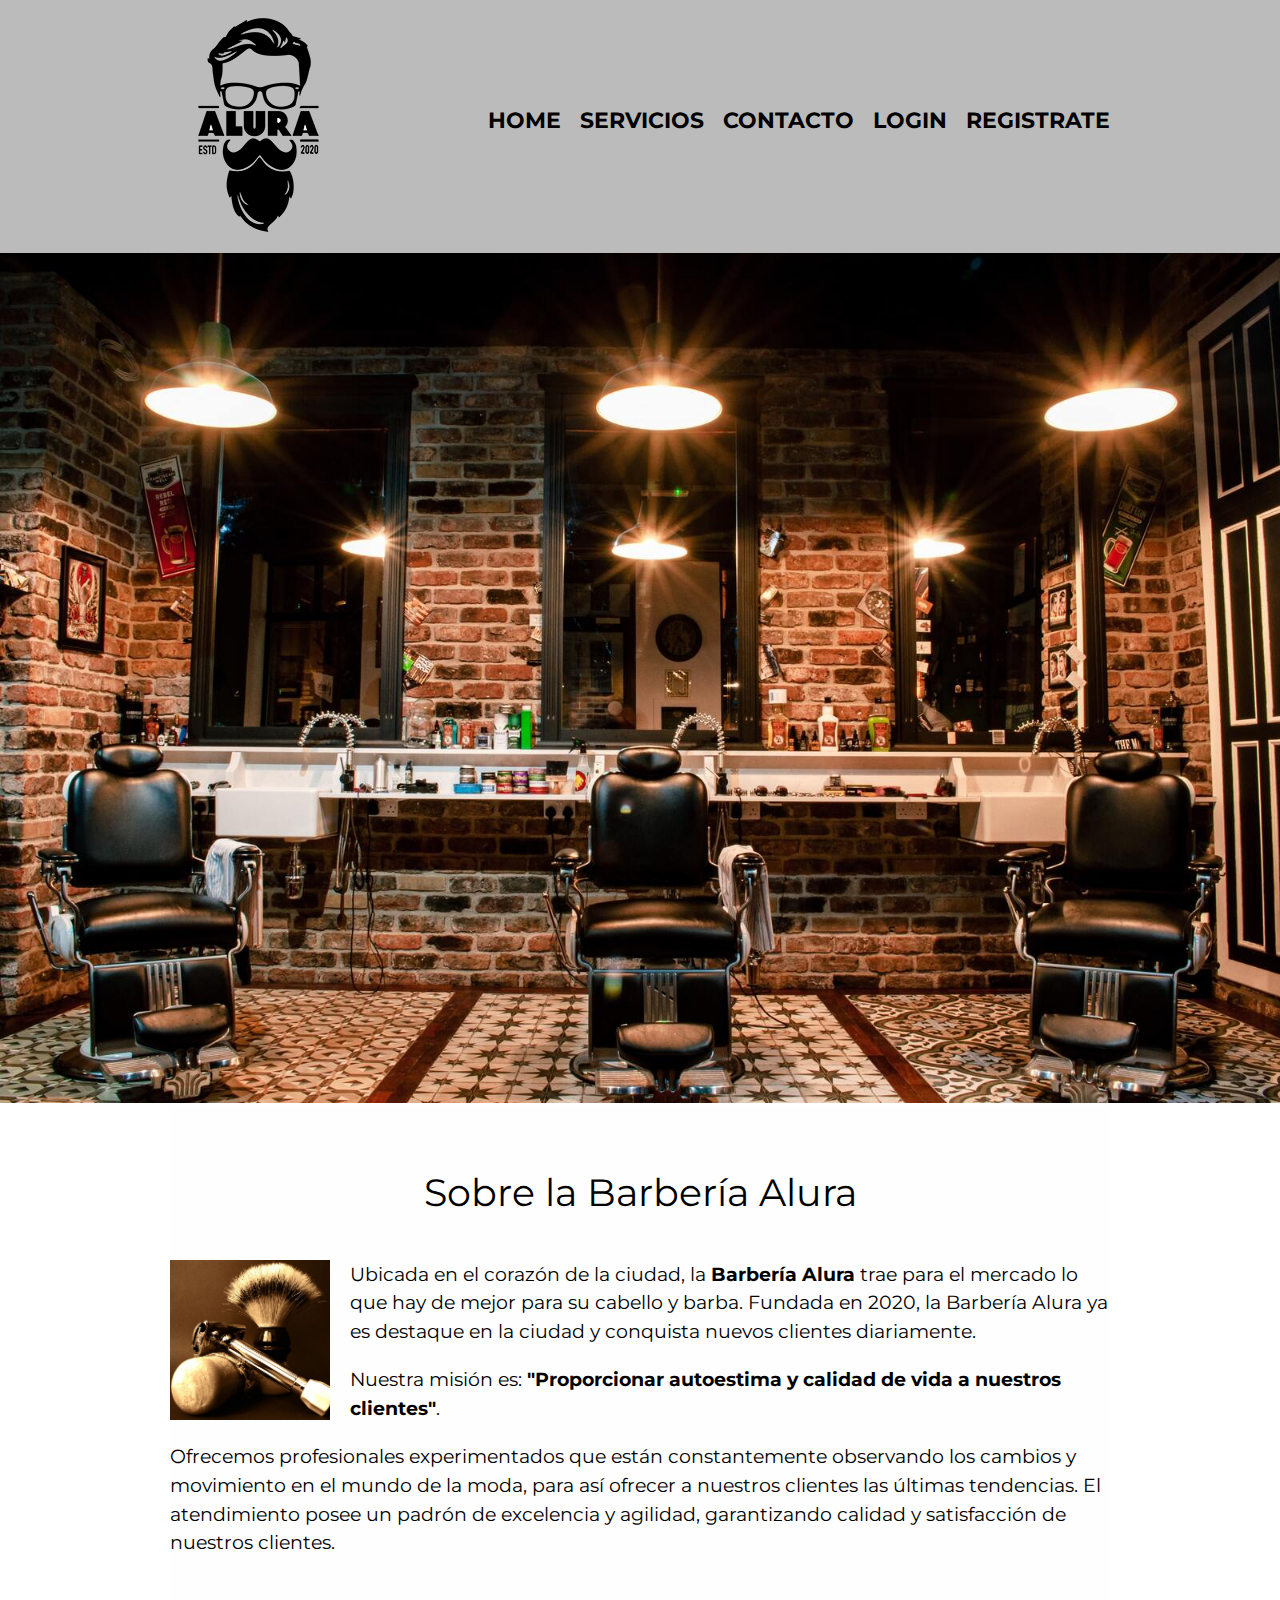
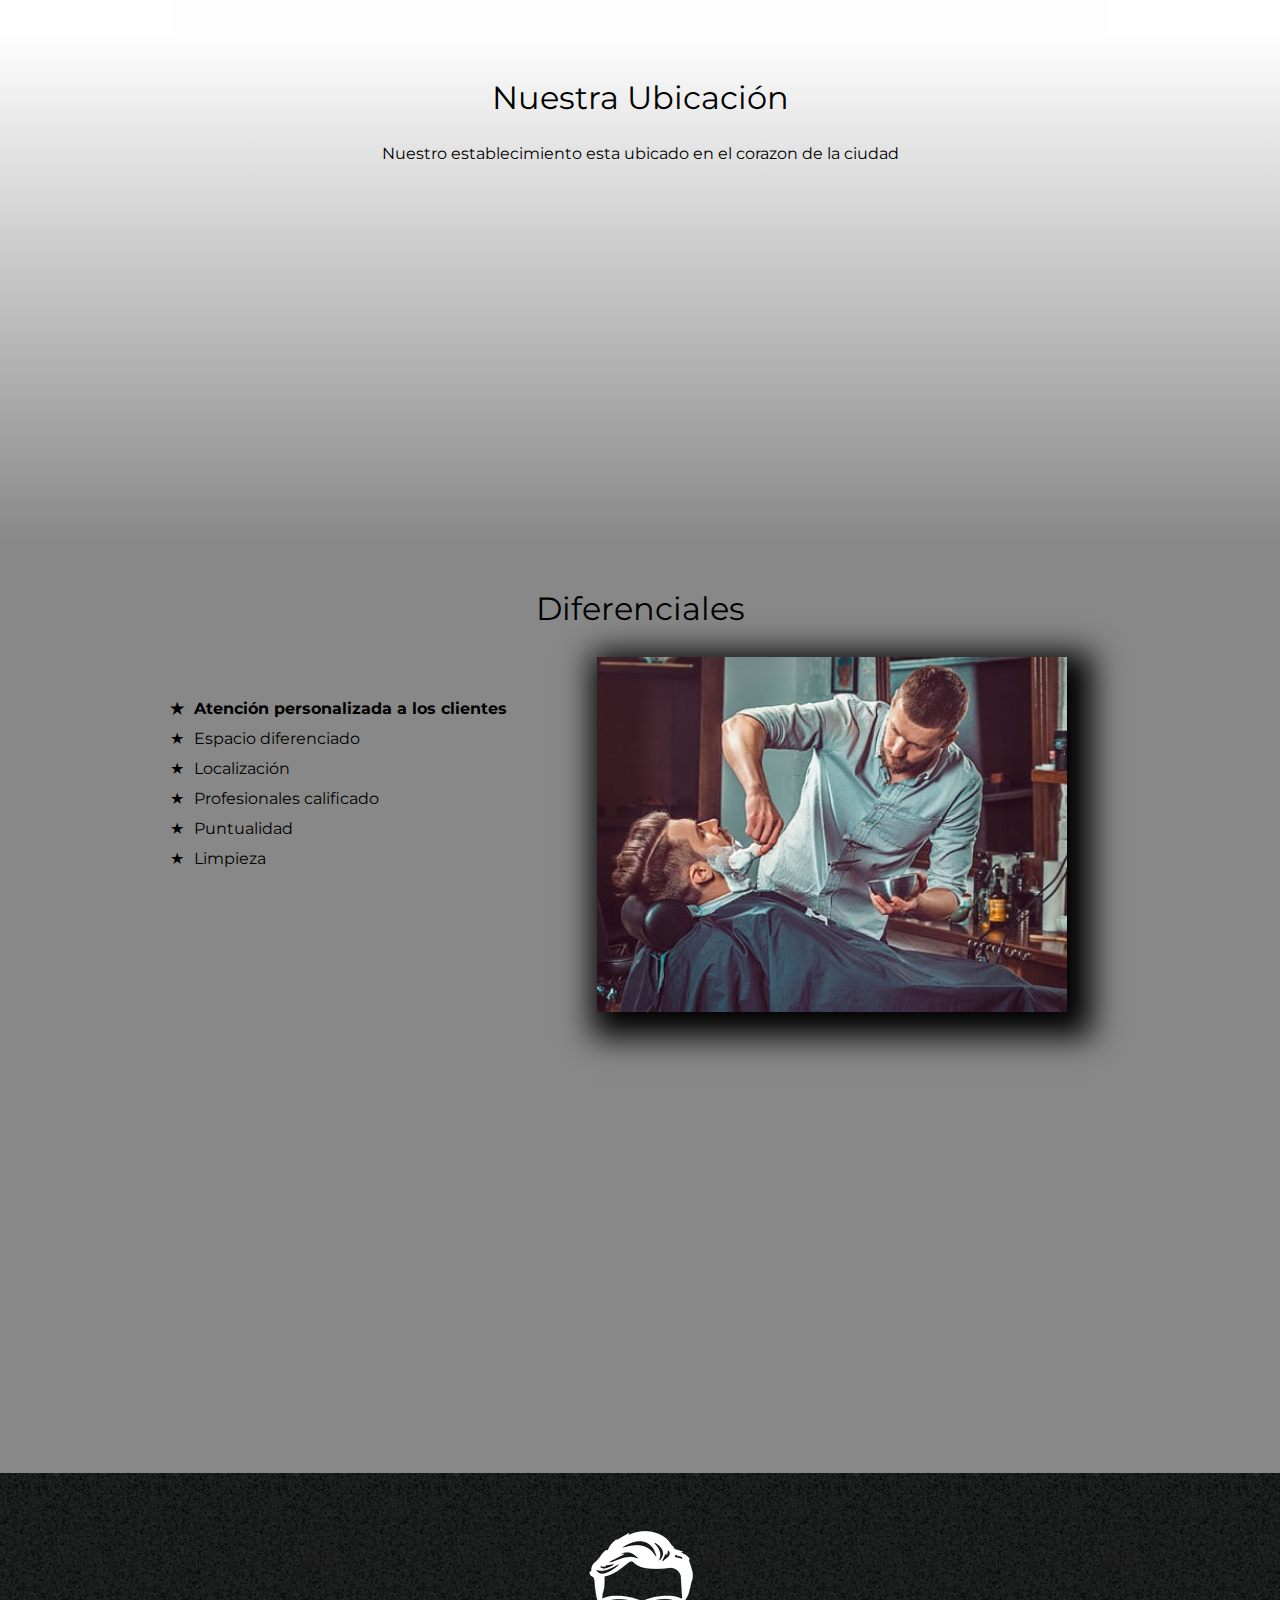
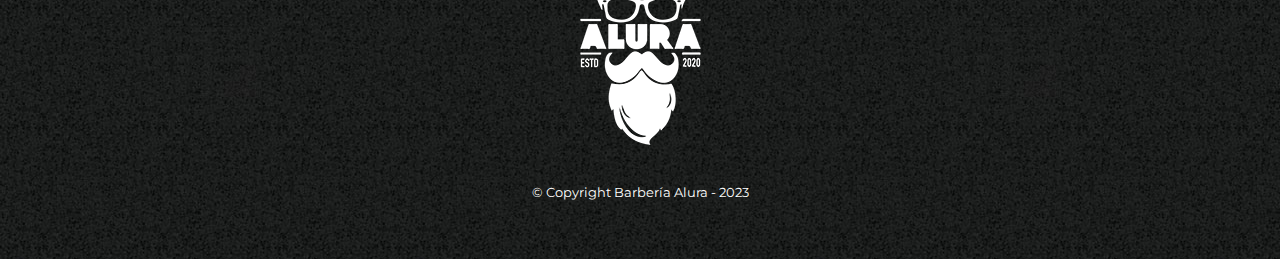
<file: index.html>
<!DOCTYPE html>
<html lang="es">
<head>
    <meta charset="UTF-8">
    <meta name="viewport" content="width=device-width">
    <title>Barbería Alura</title>
    <link rel="stylesheet" href="styles/reset.css">
    <link rel="stylesheet" href="styles/main.css">
    <link rel="preconnect" href="https://fonts.googleapis.com">
    <link rel="preconnect" href="https://fonts.gstatic.com" crossorigin>
    <link href="https://fonts.googleapis.com/css2?family=Montserrat:wght@300&display=swap" rel="stylesheet">
</head>

<body>
<header>
    <div class="caja">
        <h1><img src="images/logo.png" alt="logo"></h1>
        <nav>
            <ul>
                <li><a href="index.html">Home</a></li>
                <li><a href="servicios.html">Servicios</a></li>
                <li><a href="contacto.html">Contacto</a></li>
                <li><a href="login.html">Login</a></li>
                <li><a href="registrate.html">Registrate</a></li>
            </ul>
        </nav>
    </div>
</header>

<img class="banner" alt="banner" src="images/banner.jpeg">

<main>
    <section class="principal">
        <h2 class="titulos-principal">Sobre la Barbería Alura</h2>
        <img class="utensilios" src="images/utensilios.jpg" alt="utensilios de un barbero">

        <p>
            Ubicada en el corazón de la ciudad, la <strong>Barbería Alura</strong> trae para el mercado lo que hay de
            mejor para su cabello y barba. Fundada en 2020, la Barbería Alura ya es destaque en la ciudad y conquista
            nuevos clientes diariamente.
        </p>

        <p id="mision">
            <i>Nuestra misión es: <strong>"Proporcionar autoestima y calidad de vida a nuestros
                clientes"</strong>.</i>
        </p>

        <p>
            Ofrecemos profesionales experimentados que están constantemente observando los cambios y movimiento en el
            mundo de la moda, para así ofrecer a nuestros clientes las últimas tendencias. El atendimiento posee un
            padrón de excelencia y agilidad, garantizando calidad y satisfacción de nuestros clientes.
        </p>
    </section>

    <section class="mapa">
        <h3 class="titulos-principal">Nuestra Ubicación</h3>
        <p>Nuestro establecimiento esta ubicado en el corazon de la ciudad</p>
        <div class="mapa-contenido">
            <iframe
                    src="https://www.google.com/maps/embed?pb=!1m18!1m12!1m3!1d3656.449840047712!2d-46.63233189999996!3d-23.5881948!2m3!1f0!2f0!3f0!3m2!1i1024!2i768!4f13.1!3m3!1m2!1s0x94ce5a2b2ed7f3a1%3A0xab35da2f5ca62674!2sCaelum%20-%20Education%20and%20Innovation!5e0!3m2!1ses!2sco!4v1684813114479!5m2!1ses!2sco"
                    style="border:0;" allowfullscreen="" loading="lazy"
                    referrerpolicy="no-referrer-when-downgrade">
            </iframe>
        </div>
    </section>

    <section class="Diferenciales">
        <h3 class="titulos-principal"> Diferenciales </h3>
        <div class="contenido-diferenciales">
            <ul class="lista-diferenciales">
                <li class="items">Atención personalizada a los clientes</li>
                <li class="items">Espacio diferenciado</li>
                <li class="items">Localización</li>
                <li class="items">Profesionales calificado</li>
                <li class="items">Puntualidad</li>
                <li class="items">Limpieza</li>
            </ul>
            <img src="images/diferenciales.jpg" alt="diferenciales" class="imagenDiferencial">
        </div>

        <div class="video">
            <iframe src="https://www.youtube.com/embed/Nr68e_Y1-po"
                    title="YouTube video player"
                    allow="accelerometer; autoplay; clipboard-write; encrypted-media; gyroscope; picture-in-picture; web-share"
                    allowfullscreen></iframe>
        </div>
    </section>
</main>

<footer>
    <img src="images/logo-blanco.png" alt="Logo de la Barberia Alura">
    <p class="copyright">&copy; Copyright Barbería Alura - 2023</p>
</footer>
</body>
</html>
</file>
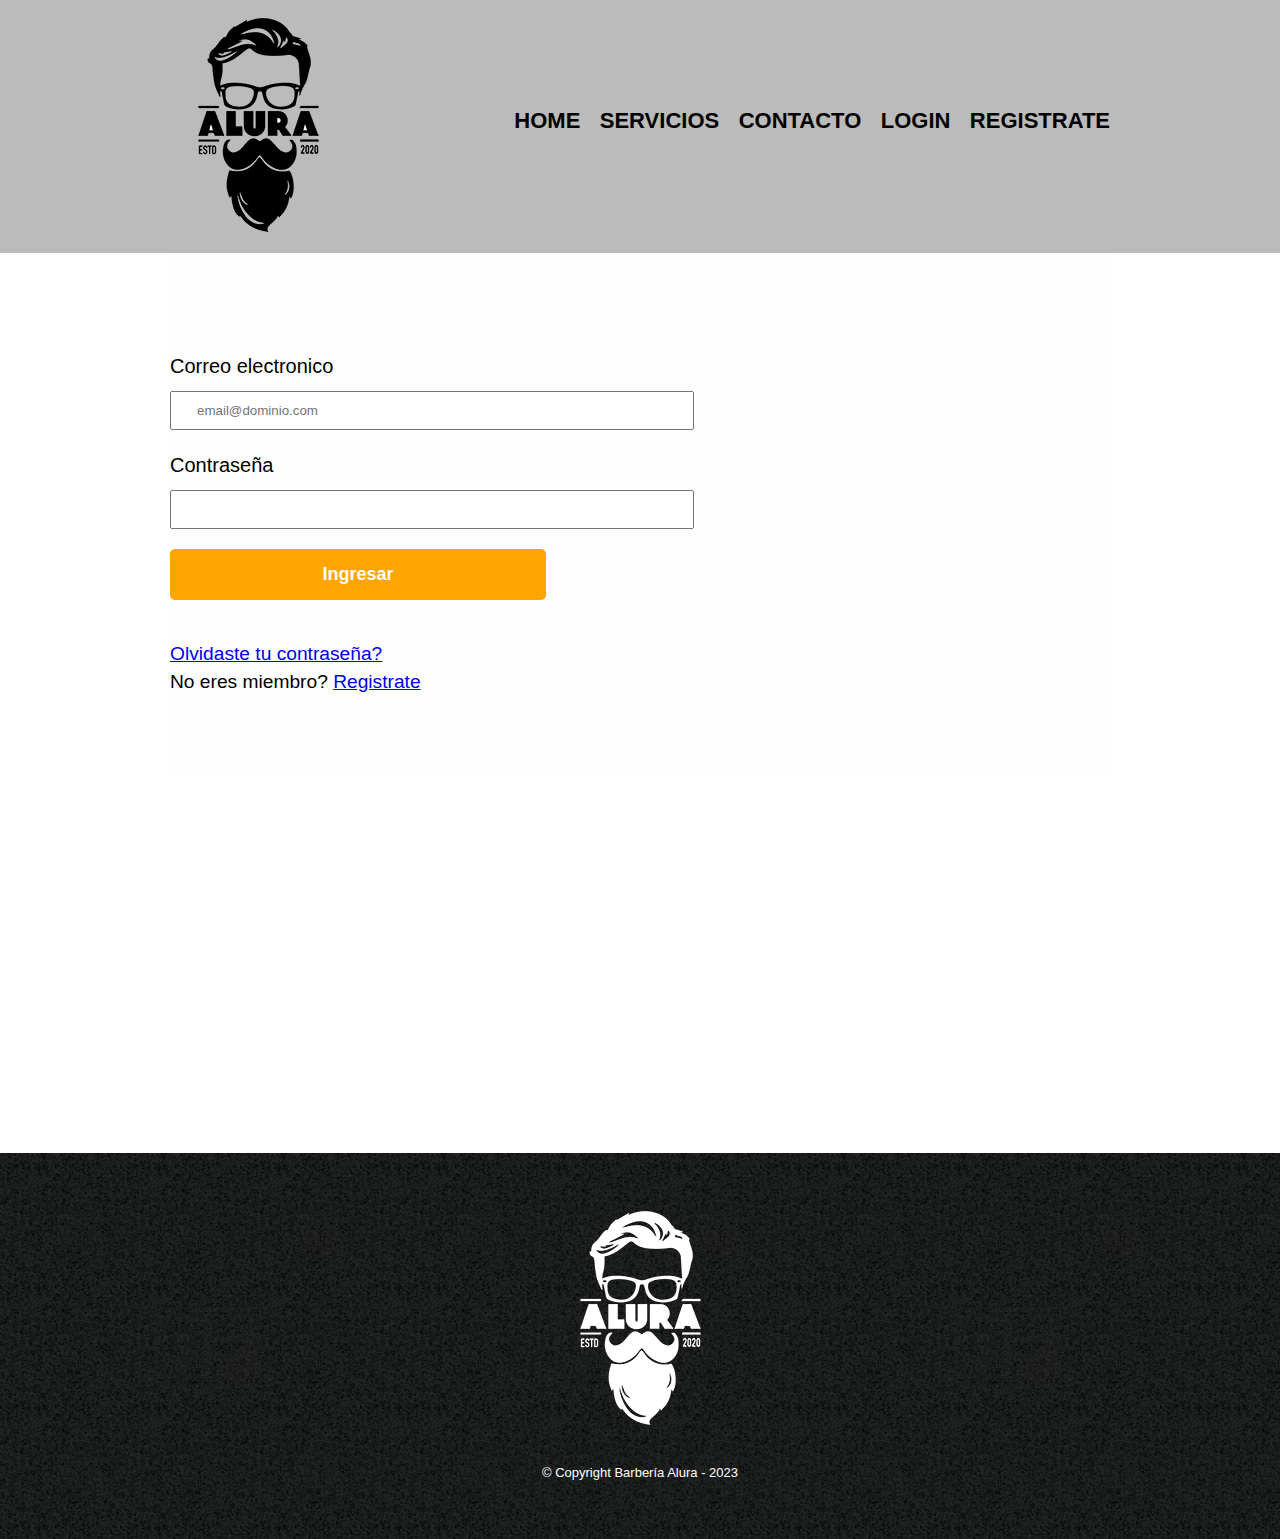
<file: login.html>
<!DOCTYPE html>
<html lang="es">
<head>
    <meta charset="UTF-8">
    <title>Login - Barbería Alura</title>
    <link rel="stylesheet" href="styles/reset.css">
    <link rel="stylesheet" href="styles/main.css">
</head>

<body>
<header>
    <div class="caja">
        <h1><img src="images/logo.png" alt="logo"></h1>
        <nav>
            <ul>
                <li><a href="index.html">Home</a></li>
                <li><a href="servicios.html">Servicios</a></li>
                <li><a href="contacto.html">Contacto</a></li>
                <li><a href="login.html">Login</a></li>
                <li><a href="registrate.html">Registrate</a></li>
            </ul>
        </nav>
    </div>
</header>
<main>
    <div class="principal">
        <form>
            <label for="correoelectronico">Correo electronico</label>
            <input type="email" id="correoelectronico" class="input-patron" required placeholder="email@dominio.com">

            <label for="password">Contraseña</label>
            <input type="password" id="password" class="input-patron" required>

            <input type="submit" value="Ingresar" class="enviar">
        </form>

        <div>
            <a href="#">Olvidaste tu contraseña?</a>
        </div>
        <p>
            No eres miembro?
            <a href="registrate.html">Registrate</a>
        </p>
    </div>
</main>

<footer>
    <img src="images/logo-blanco.png" alt="Logo de la Barberia Alura">
    <p class="copyright">&copy; Copyright Barbería Alura - 2023</p>
</footer>
</body>
</html>
</file>
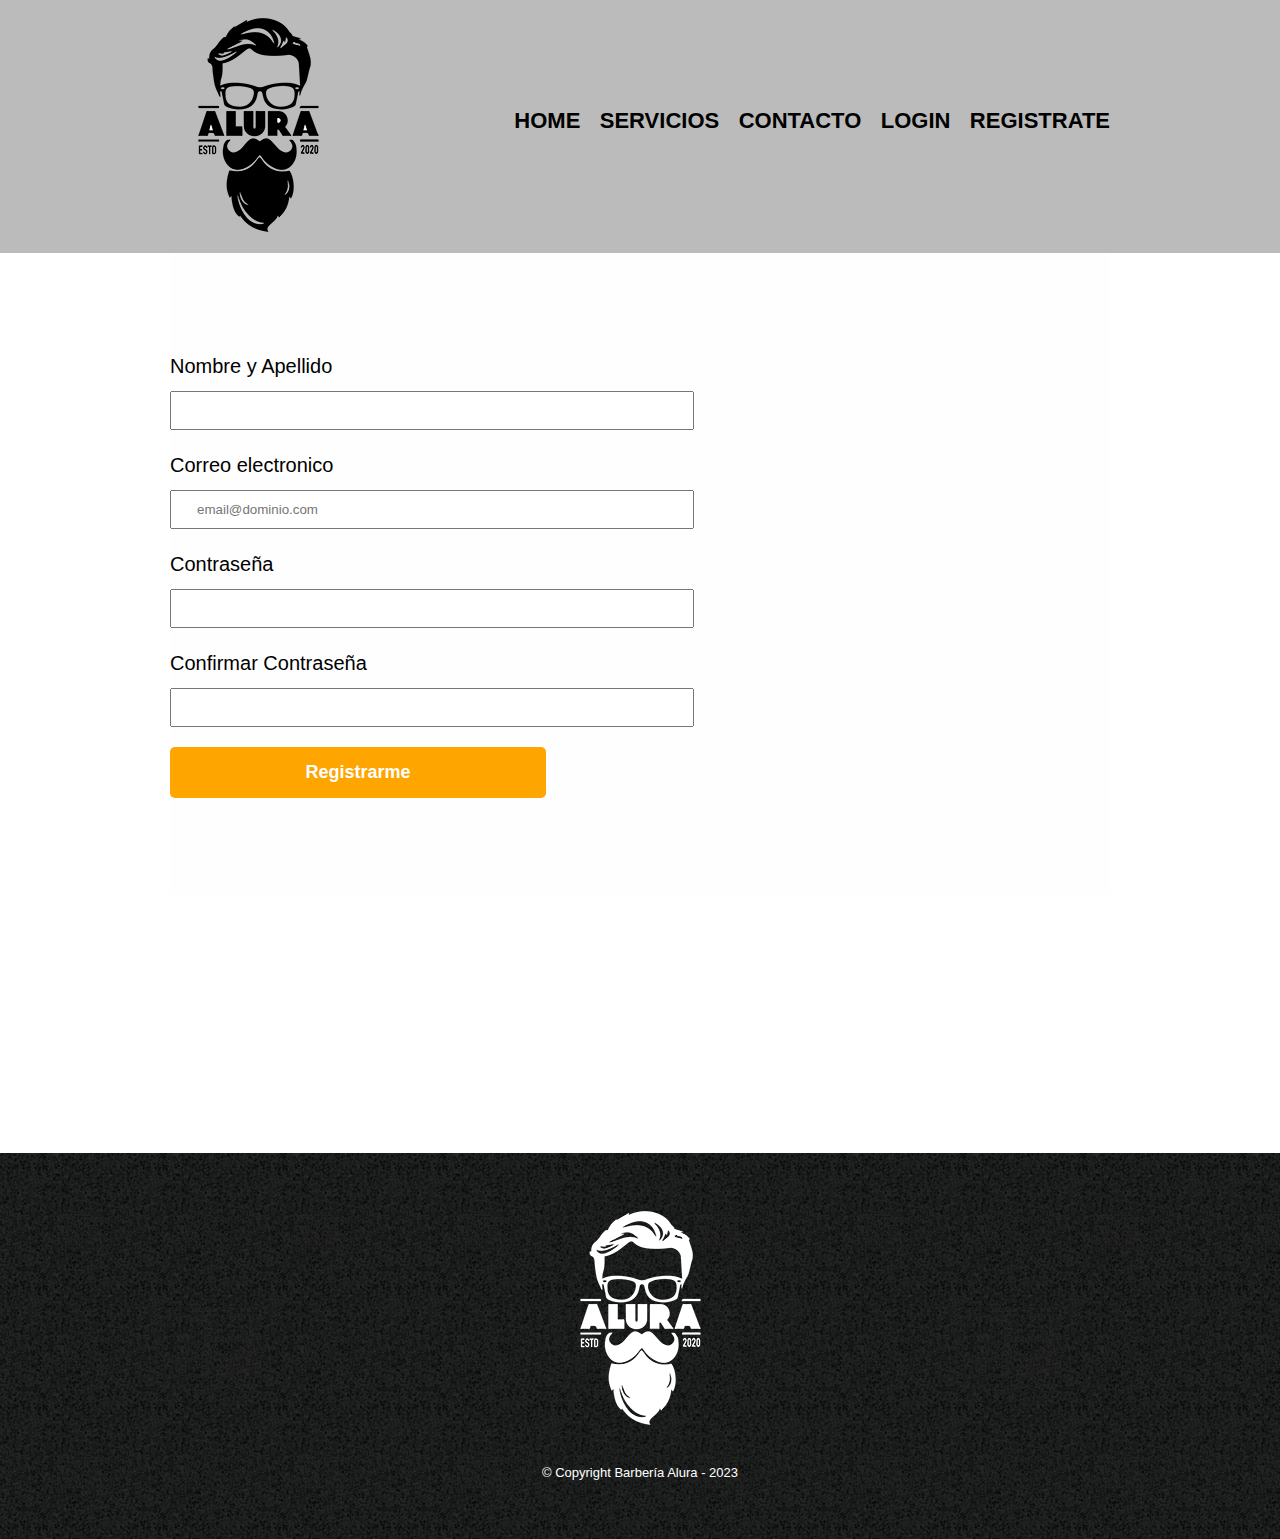
<file: registrate.html>
<!DOCTYPE html>
<html lang="es">
<head>
    <meta charset="UTF-8">
    <title>Login - Barbería Alura </title>
    <link rel="stylesheet" href="styles/reset.css">
    <link rel="stylesheet" href="styles/main.css">
</head>

<body>
<header>
    <div class="caja">
        <h1><img src="images/logo.png" alt="logo"></h1>
        <nav>
            <ul>
                <li><a href="index.html">Home</a></li>
                <li><a href="servicios.html">Servicios</a></li>
                <li><a href="contacto.html">Contacto</a></li>
                <li><a href="login.html">Login</a></li>
                <li><a href="registrate.html">Registrate</a></li>
            </ul>
        </nav>
    </div>
</header>
<main>
    <div class="principal">
        <form>
            <label for="nombreapellido"> Nombre y Apellido</label>
            <input type="text" id="nombreapellido" class="input-patron" required>

            <label for="correoelectronico">Correo electronico</label>
            <input type="email" id="correoelectronico" class="input-patron" required placeholder="email@dominio.com">

            <label for="password">Contraseña</label>
            <input type="password" id="password" class="input-patron" required>

            <label for="passwordConfirmation">Confirmar Contraseña</label>
            <input type="password" id="passwordConfirmation" class="input-patron" required>

            <input type="submit" value="Registrarme" class="enviar">
        </form>
    </div>
</main>

<footer>
    <img src="images/logo-blanco.png" alt="Logo de la Barberia Alura">
    <p class="copyright">&copy; Copyright Barbería Alura - 2023</p>
</footer>
</body>
</html>
</file>
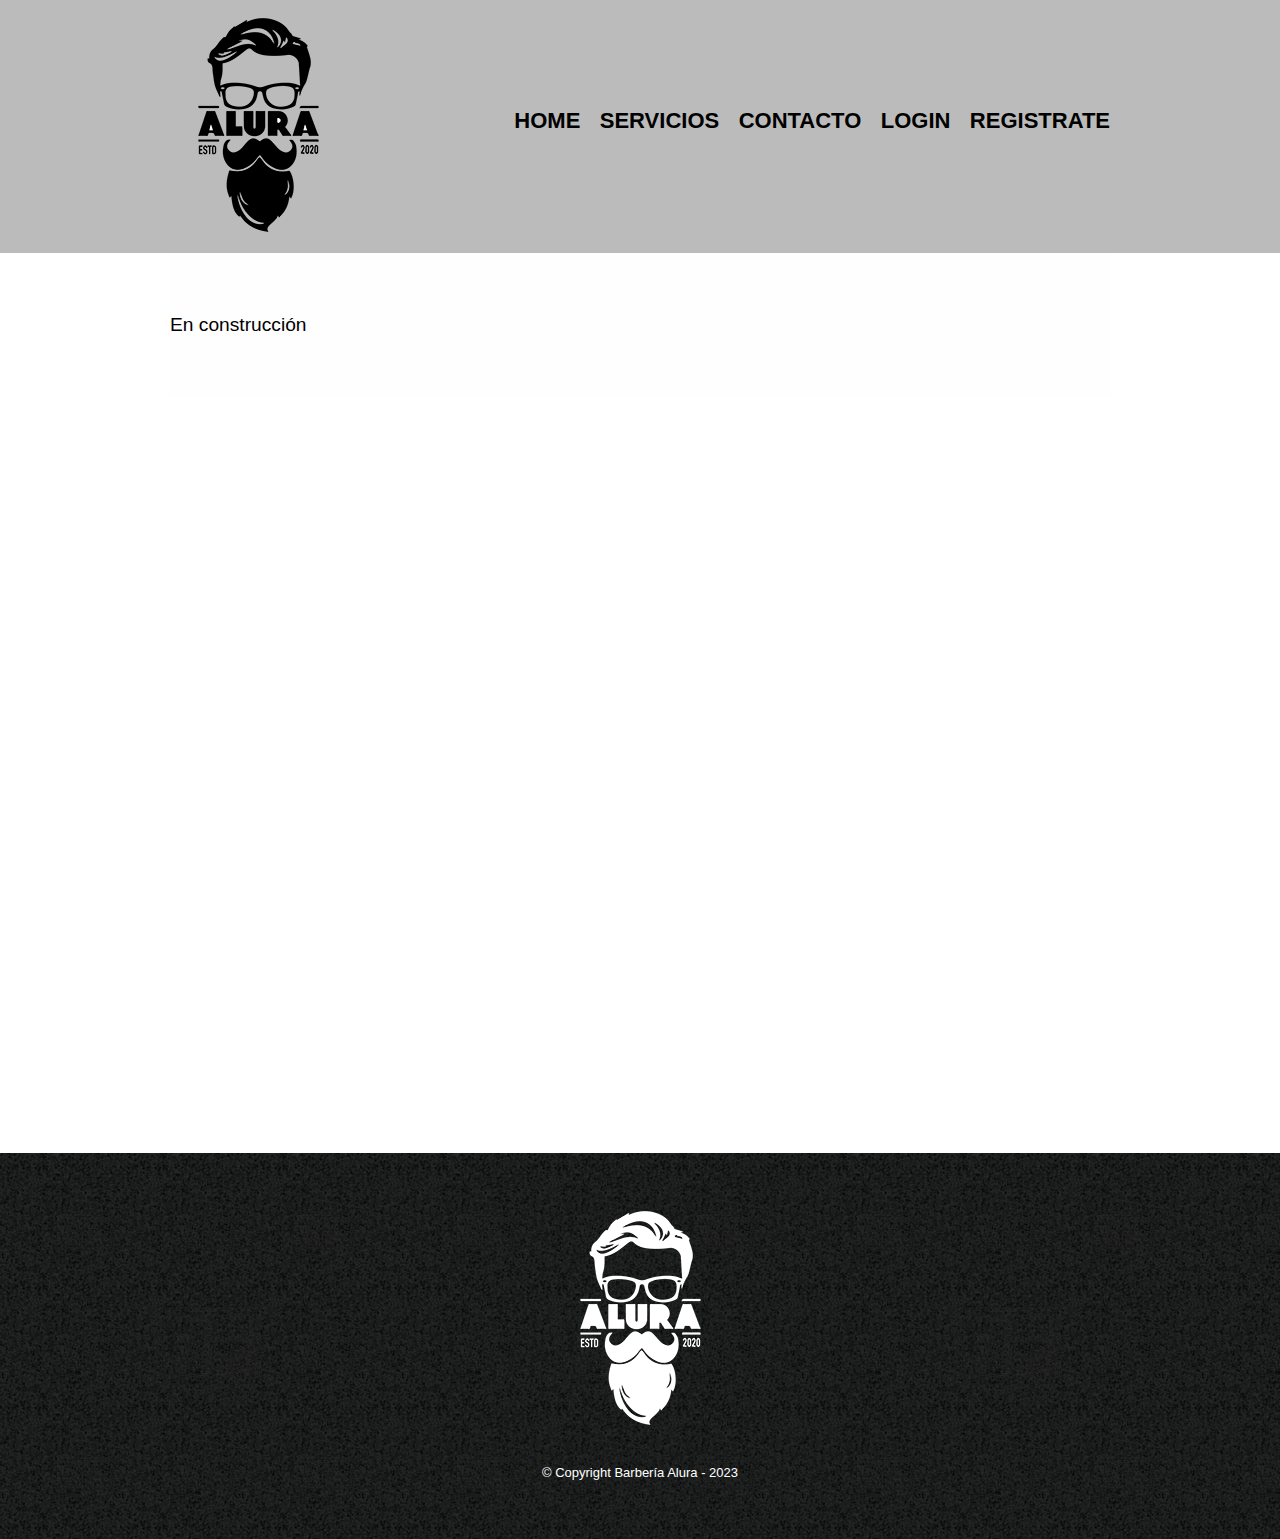
<file: reserva.html>
<!DOCTYPE html>
<html lang="es">
<head>
    <meta charset="UTF-8">
    <title>Login - Barbería Alura </title>
    <link rel="stylesheet" href="styles/reset.css">
    <link rel="stylesheet" href="styles/main.css">
</head>

<body>
<header>
    <div class="caja">
        <h1><img src="images/logo.png" alt="logo"></h1>
        <nav>
            <ul>
                <li><a href="index.html">Home</a></li>
                <li><a href="servicios.html">Servicios</a></li>
                <li><a href="contacto.html">Contacto</a></li>
                <li><a href="login.html">Login</a></li>
                <li><a href="registrate.html">Registrate</a></li>
            </ul>
        </nav>
    </div>
</header>
<main>
    <div class="principal">
        En construcción
    </div>
</main>
<footer>
    <img src="images/logo-blanco.png" alt="Logo de la Barberia Alura">
    <p class="copyright">&copy; Copyright Barbería Alura - 2023</p>
</footer>
</body>
</html>
</file>
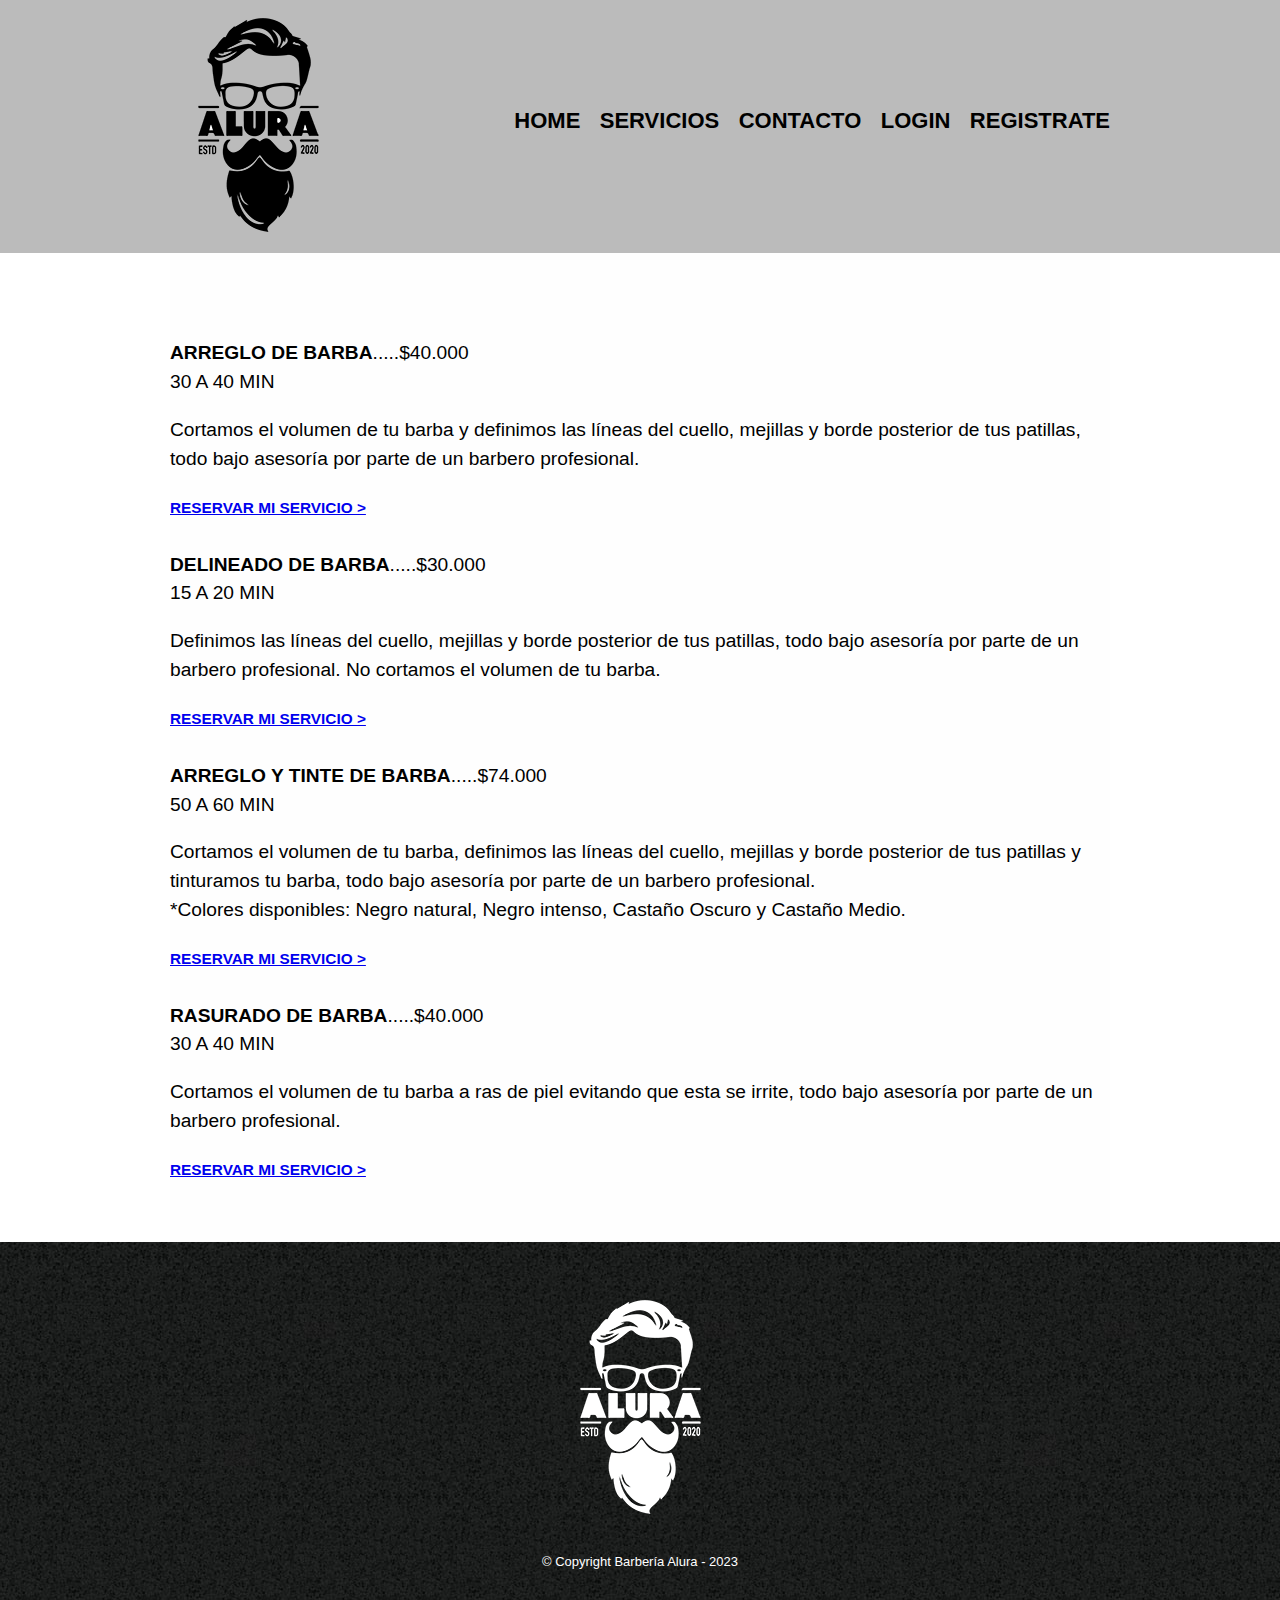
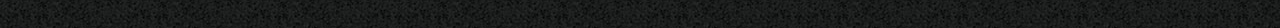
<file: servicios.html>
<!DOCTYPE html>
<html lang="es">
<head>
    <meta charset="UTF-8">
    <title>Servicios - Barbería Alura</title>
    <link rel="stylesheet" href="styles/reset.css">
    <link rel="stylesheet" href="styles/main.css">
    <link rel="stylesheet" href="styles/grid.css">
    <link rel="stylesheet" href="styles/servicios.css">
</head>

<body>
<header>
    <div class="caja">
        <h1><img src="images/logo.png" alt="logo"></h1>
        <nav>
            <ul>
                <li><a href="index.html">Home</a></li>
                <li><a href="servicios.html">Servicios</a></li>
                <li><a href="contacto.html">Contacto</a></li>
                <li><a href="login.html">Login</a></li>
                <li><a href="registrate.html">Registrate</a></li>
            </ul>
        </nav>
    </div>
</header>

<main>
    <div class="principal">
        <div class="grid-12">
            <br>
            <h6>
                <span class="titulo">ARREGLO DE BARBA</span>.....$40.000<br>
                <p class="tiempo"> 30 a 40 min</p>
            </h6>
            <p>Cortamos el volumen de tu barba y definimos las líneas del cuello, mejillas y borde posterior de tus
                patillas, todo bajo asesoría por parte de un barbero profesional.</p>
            <a class="enlace" href="reserva.html">RESERVAR MI SERVICIO ></a>
        </div>
        <div class="grid-12">
            <br>
            <h6>
                <span class="titulo">DELINEADO DE BARBA</span>.....$30.000<br>
                <p class="tiempo">15 a 20 min</p>
            </h6>
            <p>
                Definimos las líneas del cuello, mejillas y borde posterior de tus patillas, todo bajo asesoría por
                parte de un barbero profesional. No cortamos el volumen de tu barba.
            </p>
            <a class="enlace" href="reserva.html">RESERVAR MI SERVICIO ></a>
        </div>
        <div class="grid-12">
            <br>
            <h6>
                <span class="titulo">ARREGLO Y TINTE DE BARBA</span>.....$74.000<br>
                <p class="tiempo">50 a 60 min</p>
            </h6>
            <p>
                Cortamos el volumen de tu barba, definimos las líneas del cuello, mejillas y borde posterior de tus
                patillas y tinturamos tu barba, todo bajo asesoría por parte de un barbero profesional. <br> *Colores
                disponibles: Negro natural, Negro intenso, Castaño Oscuro y Castaño Medio.
            </p>
            <a class="enlace" href="reserva.html">RESERVAR MI SERVICIO ></a>
        </div>
        <div class="grid-12">
            <br>
            <h6>
                <span class="titulo">RASURADO DE BARBA</span>.....$40.000<br>
                <p class="tiempo">30 a 40 min</p>
            </h6>
            <p>
                Cortamos el volumen de tu barba a ras de piel evitando que esta se irrite, todo bajo asesoría por parte
                de un barbero profesional.
            </p>
            <a class="enlace" href="reserva.html">RESERVAR MI SERVICIO ></a>
        </div>
    </div>
</main>

<footer>
    <img src="images/logo-blanco.png">
    <p class="copyright">&copy; Copyright Barbería Alura - 2023</p>
</footer>
</body>
</html>
</file>
<file: styles/main.css>
body {
    font-family: 'Montserrat', sans-serif;
}

header {
    background-color: #BBBBBB;
}

main {
    min-height: 900px;
}

.caja {
    width: 940px;
    position: relative;
    margin: 0 auto;
}

nav {
    position: absolute;
    top: 110px;
    right: 0;
}

nav li {
    display: inline;
    margin: 0 0 0 15px;
}

nav a {
    text-transform: uppercase;
    color: #000000;
    font-weight: bold;
    font-size: 22px;
    text-decoration: none;
}

nav a:hover {
    color: #c78c19;
    text-decoration: underline;
}

.productos, .contenedor {
    width: 940px;
    margin: 0 auto;
    padding: 50px;
}

.productos li {
    display: inline-block;
    text-align: center;
    width: 30%;
    vertical-align: top;
    margin: 0 1.15%;
    padding: 30px 20px;
    box-sizing: border-box;
    border: 2px solid #000000;
    border-radius: 10px;
}

.productos li:hover {
    border-color: #c78c19;
}

.productos li:active {
    border-color: #088c19;
}

.productos h2 {
    font-size: 30px;
    font-weight: bold;
}

.productos li:hover h2 {
    font-size: 33px;
}

.producto-descripcion {
    font-size: 18px;
}

.producto-precio {
    font-size: 20px;
    font-weight: bold;
    margin-top: 10px;
}

footer {
    text-align: center;
    background: url("../images/bg.jpg");
    padding: 40px;
}

footer > img {
    display: initial !important;
}

.copyright {
    color: #FFFFFF;
    font-size: 13px;
    margin: 20px;
}

form {
    margin: 40px 0;
}

form label, form legend {
    display: block;
    font-size: 20px;
    margin: 0 0 10px;
}

.input-patron {
    display: block;
    margin: 0 0 20px;
    padding: 10px 25px;
    width: 50%;
}

.checkbox {
    margin: 20px 0;
}

.enviar {
    width: 40%;
    padding: 15px 0;
    font-size: 18px;
    font-weight: bold;
    color: white;
    background-color: orange;
    border: none;
    border-radius: 5px;
    transition: 1s all;
    cursor: pointer;
}

.enviar:hover {
    background-color: darkorange;
    transform: scale(1.2);
}

table {
    margin: 40px 40px;
}

thead {
    background-color: #555555;
    color: white;
    font-weight: bold;
}

td, th {
    border: 1px solid #000000;
    padding: 8px 15px;
}

/*CSS para nuestra home*/
.banner {
    width: 100%;
    height: auto;
    max-height: 850px;
}

.principal {
    padding: 3em 0;
    background: #FEFEFE;
    width: 940px;
    margin: 0 auto;
    font-size: larger;
    line-height: 1.5;
}

.titulos-principal {
    text-align: center;
    font-size: 2em;
    margin: 0 0 1em;
    clear: left;
}

.principal p {
    margin: 0 0 1em;
}

.principal strong {
    font-weight: bold;
}

.principal em {
    font-style: italic;
}

.utensilios {
    width: 160px;
    float: left;
    margin: 0 20px 20px 0;
}

.mapa {
    padding: 3em 0;
    background: linear-gradient(#FEFEFE, #888888);
}

.mapa p {
    margin: 0 0 2em;
    text-align: center;
}

.mapa-contenido {
    max-width: 940px;
    margin: 0 auto;
}

.mapa-contenido > iframe {
    width: 100%;
    height: 300px;
}

.Diferenciales {
    padding: 3em 0;
    background: #888888;
}

.contenido-diferenciales {
    max-width: 940px;
    margin: 0 auto;
}

.lista-diferenciales {
    width: 40%;
    display: inline-block;
    margin-bottom: 30px;
    vertical-align: top;
    margin-top: 40px;
    margin-right: 5%;
}

.lista-diferenciales li {
    margin-bottom: 6px;
}

.items {
    line-height: 1.5;
}

.items:before {
    content: "★";
    margin-right: 10px;
}

.items:first-child {
    font-weight: bold;
}

.imagenDiferencial {
    width: 50%;
    display: inline-block;
    transition: 900ms;
    box-shadow: 10px 10px 30px 15px #000000;
}

.imagenDiferencial:hover {
    opacity: 0.3;
}

.video {
    width: 560px;
    margin: 1em auto;
}

.video > iframe {
    margin-top: 60px;
    width: 100%;
    height: 315px;
}

.error {
    color: red;
    font-size: 80%;
}

.hidden {
    display: none
}

@media screen and (max-width: 480px) {
    h1 {
        text-align: center;
    }

    nav {
        position: static;
    }

    .caja, .principal, .mapa-contenido, .contenido-diferenciales, .video {
        width: auto;
    }

    .lista-diferenciales, .imagenDiferencial {
        width: 100%;
    }
}
</file>
<file: styles/servicios.css>
.titulo {
    font-weight: bold;
}

.tiempo {
    margin-bottom: 4px;
    font-size: 1em;
    text-transform: uppercase;
    font-weight: 400;
}

.enlace {
    font-size: 0.8em;
    font-weight: 900;
}
</file>
<file: styles/grid.css>
/*------------------------------------------------------------

	Aether Themes 6 Columns Grid

--------------------------------------------------------------*/

/* Resets
-------------------------------------------------------------- */
html {
    overflow-y: auto;
}

img,
audio,
video,
canvas {
    max-width: 100%;
}

* {
    -webkit-box-sizing: border-box;
    -moz-box-sizing: border-box;
    box-sizing: border-box;
}

/* Grid
-------------------------------------------------------------- */

.container {
    max-width: 990px;
    width: 92%;
    margin: 0px auto;
    position: relative;
    zoom: 1;
}

.container:before, .container:after {
    content: "";
    display: table;
}

.container:after {
    clear: both;
}


@media screen and (min-width: 480px) {
    .container {
        width: 98%;
    }

    .grid-1,
    .grid-2,
    .grid-3,
    .grid-4,
    .grid-5,
    .grid-6,
    .grid-half,
    .grid-full {
        float: left;
        width: 96.969696969697%;
        margin: 0 1.515151515152%;
    }

    .grid-half {
        width: 46.969696969697%;
        margin: 0 1.515151515152%;
    }

}

@media screen and (min-width: 640px) {

    .grid-1 {
        width: 13.636363636364%;
    }

    .grid-2 {
        width: 30.30303030303%;
    }

    .grid-3,
    .grid-half {
        width: 46.969696969697%;
    }

    .grid-4 {
        width: 63.636363636364%;
    }

    .grid-5 {
        width: 80.30303030303%;
    }

    .grid-6,
    .grid-full {
        width: 96.969696969697%;
    }

}


/* Clearfix
-------------------------------------------------------------- */
.clearfix:before, .clearfix:after {
    content: "";
    display: table;
}

.clearfix:after {
    clear: both;
}

.clearfix {
    zoom: 1;
}
</file>
